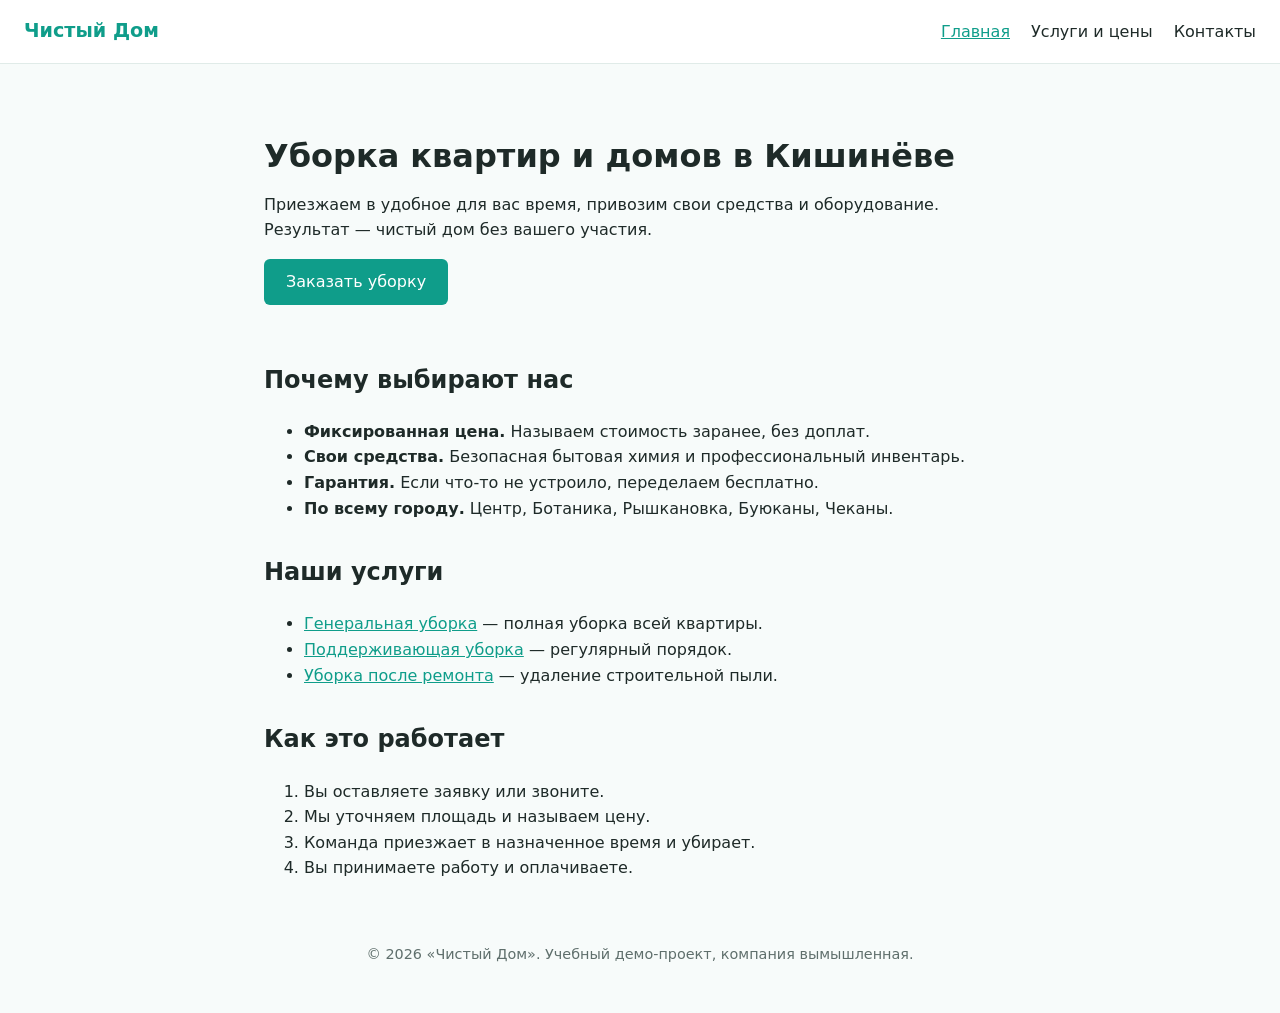
<file: index.html>
<!DOCTYPE html>
<html lang="ru">
<head>
  <meta charset="UTF-8">
  <meta name="viewport" content="width=device-width, initial-scale=1">
  <title>Уборка квартир в Кишинёве — «Чистый Дом»</title>
  <meta name="description" content="Уборка квартир и домов в Кишинёве: генеральная, после ремонта, поддерживающая. Приезжаем в удобное время, берём свои средства. Рассчитайте цену за 2 минуты.">
  <link rel="canonical" href="https://valentina236.github.io/service-site/">
  <link rel="stylesheet" href="style.css">

  <meta property="og:type" content="website">
  <meta property="og:title" content="Уборка квартир в Кишинёве — «Чистый Дом»">
  <meta property="og:description" content="Генеральная, поддерживающая уборка и уборка после ремонта. Свои средства и оборудование.">
  <meta property="og:url" content="https://valentina236.github.io/service-site/">
  <meta property="og:locale" content="ru_RU">

  <script type="application/ld+json">
  {
    "@context": "https://schema.org",
    "@type": "HomeAndConstructionBusiness",
    "name": "Чистый Дом",
    "description": "Уборка квартир и домов в Кишинёве",
    "url": "https://valentina236.github.io/service-site/",
    "telephone": "+373-00-000-000",
    "areaServed": "Chisinau",
    "address": { "@type": "PostalAddress", "addressLocality": "Chisinau", "addressCountry": "MD" },
    "openingHours": "Mo-Sa 08:00-20:00"
  }
  </script>
</head>
<body>
  <header class="site-header">
    <a class="brand" href="index.html">Чистый Дом</a>
    <nav aria-label="Основная навигация">
      <a href="index.html" aria-current="page">Главная</a>
      <a href="services.html">Услуги и цены</a>
      <a href="contacts.html">Контакты</a>
    </nav>
  </header>

  <main>
    <section class="hero">
      <h1>Уборка квартир и домов в Кишинёве</h1>
      <p>Приезжаем в удобное для вас время, привозим свои средства и оборудование. Результат — чистый дом без вашего участия.</p>
      <a class="button" href="contacts.html">Заказать уборку</a>
    </section>

    <section>
      <h2>Почему выбирают нас</h2>
      <ul>
        <li><strong>Фиксированная цена.</strong> Называем стоимость заранее, без доплат.</li>
        <li><strong>Свои средства.</strong> Безопасная бытовая химия и профессиональный инвентарь.</li>
        <li><strong>Гарантия.</strong> Если что-то не устроило, переделаем бесплатно.</li>
        <li><strong>По всему городу.</strong> Центр, Ботаника, Рышкановка, Буюканы, Чеканы.</li>
      </ul>
    </section>

    <section>
      <h2>Наши услуги</h2>
      <ul>
        <li><a href="services.html#general-cleaning">Генеральная уборка</a> — полная уборка всей квартиры.</li>
        <li><a href="services.html#regular-cleaning">Поддерживающая уборка</a> — регулярный порядок.</li>
        <li><a href="services.html#after-renovation">Уборка после ремонта</a> — удаление строительной пыли.</li>
      </ul>
    </section>

    <section>
      <h2>Как это работает</h2>
      <ol>
        <li>Вы оставляете заявку или звоните.</li>
        <li>Мы уточняем площадь и называем цену.</li>
        <li>Команда приезжает в назначенное время и убирает.</li>
        <li>Вы принимаете работу и оплачиваете.</li>
      </ol>
    </section>
  </main>

  <footer>
    <p>&copy; 2026 «Чистый Дом». Учебный демо-проект, компания вымышленная.</p>
  </footer>
</body>
</html>
</file>
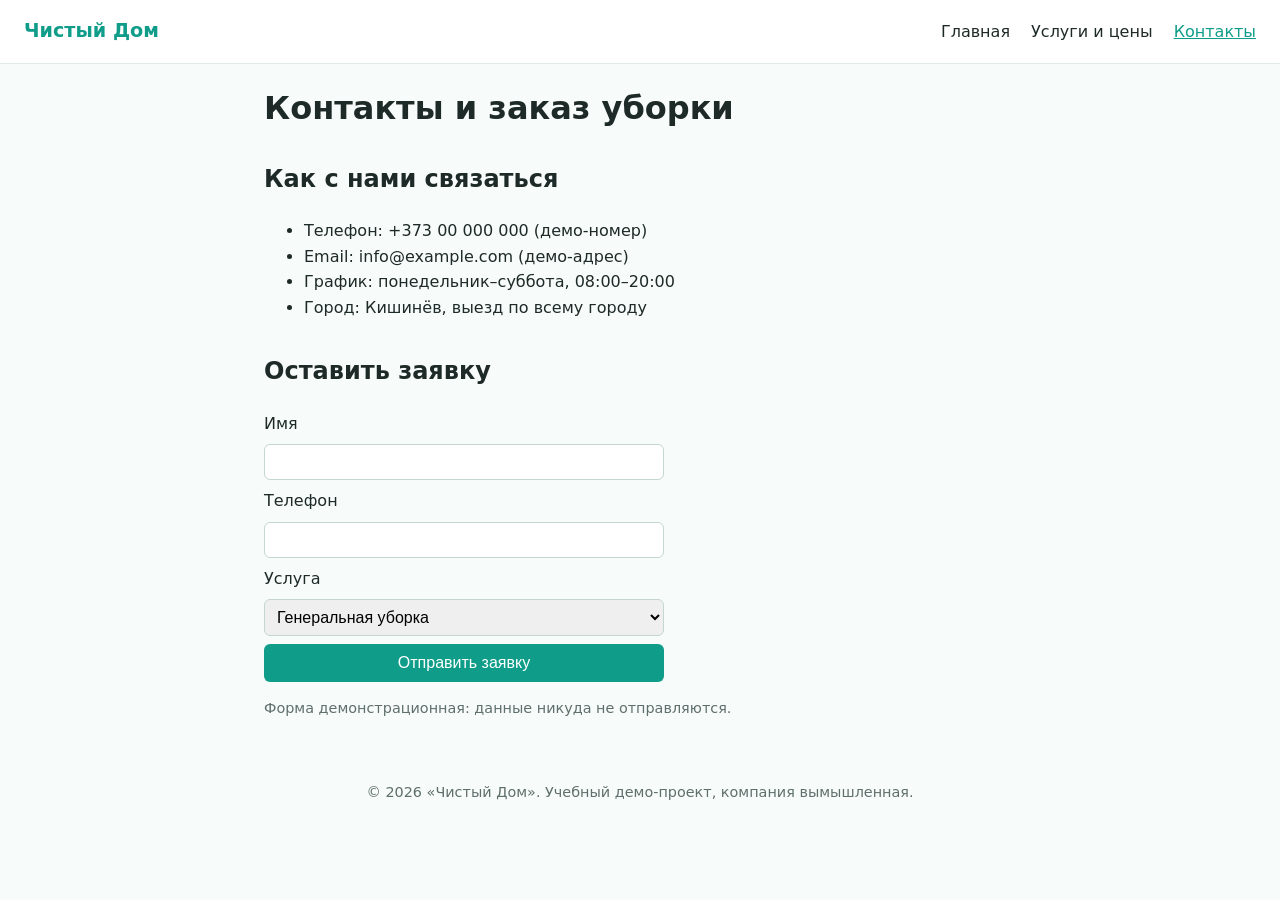
<file: contacts.html>
<!DOCTYPE html>
<html lang="ru">
<head>
  <meta charset="UTF-8">
  <meta name="viewport" content="width=device-width, initial-scale=1">
  <title>Контакты и заказ уборки в Кишинёве — «Чистый Дом»</title>
  <meta name="description" content="Закажите уборку квартиры в Кишинёве: телефон, email и график работы «Чистого Дома». Работаем с понедельника по субботу.">
  <link rel="canonical" href="https://valentina236.github.io/service-site/contacts.html">
  <link rel="stylesheet" href="style.css">
</head>
<body>
  <header class="site-header">
    <a class="brand" href="index.html">Чистый Дом</a>
    <nav aria-label="Основная навигация">
      <a href="index.html">Главная</a>
      <a href="services.html">Услуги и цены</a>
      <a href="contacts.html" aria-current="page">Контакты</a>
    </nav>
  </header>

  <main>
    <h1>Контакты и заказ уборки</h1>

    <section>
      <h2>Как с нами связаться</h2>
      <ul>
        <li>Телефон: +373 00 000 000 (демо-номер)</li>
        <li>Email: info@example.com (демо-адрес)</li>
        <li>График: понедельник–суббота, 08:00–20:00</li>
        <li>Город: Кишинёв, выезд по всему городу</li>
      </ul>
    </section>

    <section>
      <h2>Оставить заявку</h2>
      <form action="#" method="post">
        <label for="name">Имя</label>
        <input id="name" name="name" type="text" required>

        <label for="phone">Телефон</label>
        <input id="phone" name="phone" type="tel" required>

        <label for="service">Услуга</label>
        <select id="service" name="service">
          <option>Генеральная уборка</option>
          <option>Поддерживающая уборка</option>
          <option>Уборка после ремонта</option>
        </select>

        <button class="button" type="submit">Отправить заявку</button>
      </form>
      <p class="note">Форма демонстрационная: данные никуда не отправляются.</p>
    </section>
  </main>

  <footer>
    <p>&copy; 2026 «Чистый Дом». Учебный демо-проект, компания вымышленная.</p>
  </footer>
</body>
</html>
</file>
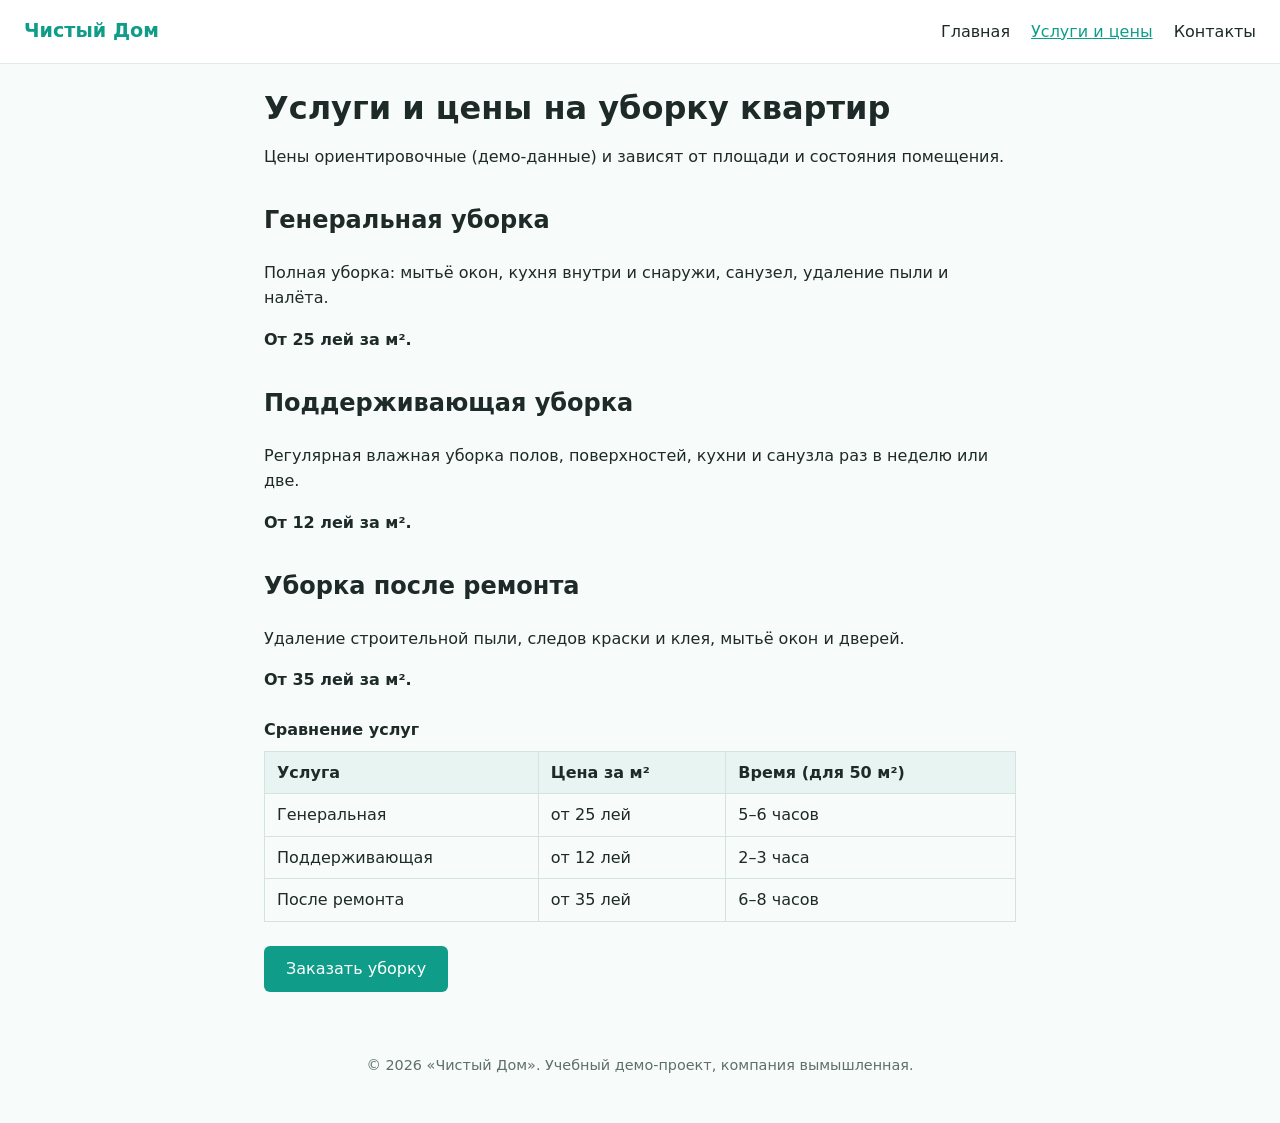
<file: services.html>
<!DOCTYPE html>
<html lang="ru">
<head>
  <meta charset="UTF-8">
  <meta name="viewport" content="width=device-width, initial-scale=1">
  <title>Услуги и цены на уборку квартир в Кишинёве — «Чистый Дом»</title>
  <meta name="description" content="Цены на генеральную, поддерживающую уборку и уборку после ремонта в Кишинёве. Что входит в каждую услугу и сколько это стоит.">
  <link rel="canonical" href="https://valentina236.github.io/service-site/services.html">
  <link rel="stylesheet" href="style.css">
</head>
<body>
  <header class="site-header">
    <a class="brand" href="index.html">Чистый Дом</a>
    <nav aria-label="Основная навигация">
      <a href="index.html">Главная</a>
      <a href="services.html" aria-current="page">Услуги и цены</a>
      <a href="contacts.html">Контакты</a>
    </nav>
  </header>

  <main>
    <h1>Услуги и цены на уборку квартир</h1>
    <p>Цены ориентировочные (демо-данные) и зависят от площади и состояния помещения.</p>

    <section id="general-cleaning">
      <h2>Генеральная уборка</h2>
      <p>Полная уборка: мытьё окон, кухня внутри и снаружи, санузел, удаление пыли и налёта.</p>
      <p><strong>От 25 лей за м².</strong></p>
    </section>

    <section id="regular-cleaning">
      <h2>Поддерживающая уборка</h2>
      <p>Регулярная влажная уборка полов, поверхностей, кухни и санузла раз в неделю или две.</p>
      <p><strong>От 12 лей за м².</strong></p>
    </section>

    <section id="after-renovation">
      <h2>Уборка после ремонта</h2>
      <p>Удаление строительной пыли, следов краски и клея, мытьё окон и дверей.</p>
      <p><strong>От 35 лей за м².</strong></p>
    </section>

    <table>
      <caption>Сравнение услуг</caption>
      <thead>
        <tr><th>Услуга</th><th>Цена за м²</th><th>Время (для 50 м²)</th></tr>
      </thead>
      <tbody>
        <tr><td>Генеральная</td><td>от 25 лей</td><td>5–6 часов</td></tr>
        <tr><td>Поддерживающая</td><td>от 12 лей</td><td>2–3 часа</td></tr>
        <tr><td>После ремонта</td><td>от 35 лей</td><td>6–8 часов</td></tr>
      </tbody>
    </table>

    <p><a class="button" href="contacts.html">Заказать уборку</a></p>
  </main>

  <footer>
    <p>&copy; 2026 «Чистый Дом». Учебный демо-проект, компания вымышленная.</p>
  </footer>
</body>
</html>
</file>
<file: style.css>
:root {
  --bg: #f7fbfa;
  --text: #1e2a28;
  --accent: #0f9d8a;
  --muted: #5f6f6c;
}

* { box-sizing: border-box; }

body {
  margin: 0;
  font-family: system-ui, -apple-system, "Segoe UI", sans-serif;
  line-height: 1.6;
  color: var(--text);
  background: var(--bg);
}

.site-header {
  display: flex;
  flex-wrap: wrap;
  justify-content: space-between;
  align-items: center;
  gap: 8px;
  padding: 16px 24px;
  background: #fff;
  border-bottom: 1px solid #e0ebe8;
}

.brand { font-weight: 700; font-size: 1.2rem; color: var(--accent); text-decoration: none; }

nav a { margin-left: 16px; color: var(--text); text-decoration: none; }
nav a:hover, nav a[aria-current="page"] { color: var(--accent); text-decoration: underline; }

main, footer { max-width: 800px; margin: 0 auto; padding: 0 24px; }

.hero { padding: 48px 0 24px; }
h1 { font-size: 2rem; line-height: 1.25; margin: 24px 0 12px; }
h2 { margin-top: 32px; }
a { color: var(--accent); }

.button {
  display: inline-block;
  padding: 10px 22px;
  background: var(--accent);
  color: #fff;
  border: 0;
  border-radius: 6px;
  font-size: 1rem;
  text-decoration: none;
  cursor: pointer;
}

table { width: 100%; border-collapse: collapse; margin: 24px 0; }
caption { text-align: left; font-weight: 600; padding-bottom: 8px; }
th, td { border: 1px solid #d5e3df; padding: 8px 12px; text-align: left; }
th { background: #e8f4f1; }

form { display: grid; gap: 8px; max-width: 400px; }
input, select { padding: 8px; font-size: 1rem; border: 1px solid #c5d6d2; border-radius: 6px; }
.note { color: var(--muted); font-size: 0.9rem; }

footer { padding: 32px 24px; color: var(--muted); text-align: center; font-size: 0.9rem; }

@media (max-width: 480px) {
  h1 { font-size: 1.5rem; }
  nav a { margin: 0 12px 0 0; }
}
</file>
